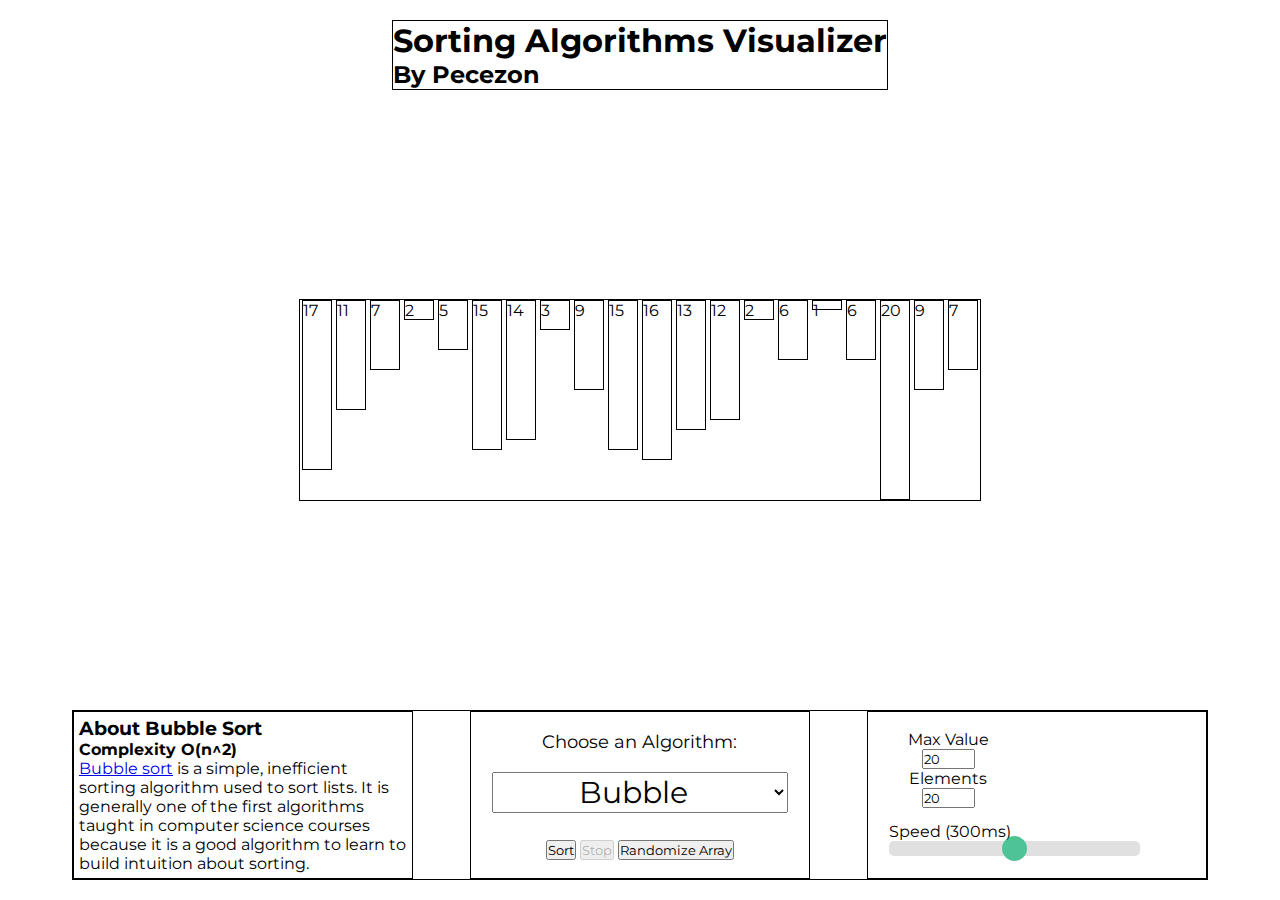
<file: index.html>
<!DOCTYPE html>
<html lang="en">
<head>
    <meta charset="UTF-8">
    <meta name="viewport" content="width=device-width, initial-scale=1.0">
    <link rel="stylesheet" href="style.css">
    <link rel="preconnect" href="https://fonts.googleapis.com">
    <link rel="preconnect" href="https://fonts.gstatic.com" crossorigin>
    <link href="https://fonts.googleapis.com/css2?family=Montserrat&display=swap" rel="stylesheet">
    <title>Sorting Algorithms Visualizer</title>
</head>
<body>
    <div class="container">

        <header>
            <h1>Sorting Algorithms Visualizer</h1>
            <h2>By Pecezon</h2>
        </header>

        <div class="bars-container" id="bars-container"></div>

        <div class="buttons-container">

            <div class="btns">
                <div id="insertionSortInfo" class="info">
                    <h3>About Insertion Sort</h3>
                    <b>Complexity O(n^2)</b>
                    <p>The <a href="https://brilliant.org/wiki/insertion/">insertion sort</a> algorithm iterates through an input array and removes one element per iteration, finds the place the element belongs in the array, and then places it there. This process grows a sorted list from left to right. </p>
                </div>
                <div id="bubbleSortInfo" class="info">
                    <h3>About Bubble Sort</h3>
                    <b>Complexity O(n^2)</b>
                    <p><a href="https://brilliant.org/wiki/bubble-sort/">Bubble sort</a> is a simple, inefficient sorting algorithm used to sort lists. It is generally one of the first algorithms taught in computer science courses because it is a good algorithm to learn to build intuition about sorting.</p>
                </div>
                <div id="selectionSortInfo" class="info">
                    <h3>About Selection Sort</h3>
                    <b>Complexity O(n^2)</b>
                    <p>The <a href="https://www.geeksforgeeks.org/selection-sort/">Selection Sort</a>  repeatedly selects the smallest (or largest) element from the unsorted portion of the list and swaps it with the first element of the unsorted part. This process is repeated for the remaining unsorted portion until the entire list is sorted. </p>
                </div>
                <div id="mergeSortInfo" class="info">
                    <h3>About Merge Sort</h3>
                    <b>Complexity O(nlogn)</b>
                    <p>The <a href="https://brilliant.org/wiki/merge/">merge sort</a> algorithm focuses on how to merge together two pre-sorted arrays such that the resulting array is also sorted. Mergesort can be implemented either recursively or iteratively.</p>
                </div>
                <div id="heapSortInfo" class="info">
                    <h3>About Heap Sort</h3>
                    <b>Complexity O(nlogn)</b>
                    <p>The binary heap data structure allows the <a href="https://brilliant.org/wiki/heap-sort/">heapsort</a> algorithm to take advantage of the heap's heap properties and the heapsort algorithm makes use of the efficient running time for inserting to and deleting from the heap.</p>
                </div>
                <div id="quickSortInfo" class="info">
                    <h3>About Quick Sort</h3>
                    <b>Complexity O(n^2)</b>
                    <p><a href="https://brilliant.org/wiki/quick-sort/">Quicksort</a> uses divide and conquer to sort an array. Divide and conquer is a technique used for breaking algorithms down into subproblems, solving the subproblems, and then combining the results back together to solve the original problem.</p>
                </div>

            </div>

            <div class="btns" id="middle">

                <div style="display: flex; flex-direction: column; width: 90%; justify-content: center;">
                    <label for="algos" style="text-align: center; font-size: 18px;">Choose an Algorithm:</label>
                    <br>
                    <select id="algos" name="algos" onchange="cambio()">
                        <option value="insertion">Insertion</option>
                        <option value="bubble" selected>Bubble</option>
                        <option value="selection">Selection</option>
                        <option value="merge">Merge</option>
                        <option value="heap">Heap</option>
                        <option value="quick">Quick</option>
                    </select>
                </div>

                <div>
                    <button id="sort-btn" onclick="algoritmoActual(unsortedArray), disableButtons()">Sort</button>
                    <button id="stop" onclick="stopVal = true" disabled>Stop</button>
                    <button id="randomize-array-btn" onclick="enableButtons()">Randomize Array</button>
                </div>
            </div>

            <div class="btns" id="last" style="display: flex;flex-direction: column; align-items: center; justify-content: space-evenly;">
                <!--Elements & Max Values Input-->
                <div style="width: 90%;" style="display: flex;flex-direction: row; align-items: center; justify-content: space-evenly;">
                    <div style="display: flex;flex-direction: column; align-items: center; justify-content: space-evenly; width: 40%;">
                        <label for="maxVal">Max Value</label>
                        <input type="number" id="maxVal" name="maxVal" min="1" max="75" value="20" onchange="valChange()">
                    </div>
                    <div style="display: flex;flex-direction: column; align-items: center; justify-content: space-evenly; width: 40%;">
                        <label for="elements">Elements</label>
                        <input type="number" id="elements" name="elements" min="1" max="50" value= "20" onchange="valChange()"> 
                    </div>
                </div>
                <!--Speed Controler-->
                <div style="width: 90%;">
                    <label for="speed" id="speedLabel">Speed (300ms)</label>
                    <input type="range" id="speed" name="speed" min="100" max="500" step="100" value="300" onchange="speedChange()">
                </div>
            </div>
        </div>
    </div>


    <script src="script.js"></script>
</body>
</html>
</file>
<file: style.css>
*{
    padding: 0;
    margin: 0;
    box-sizing: border-box;
    font-family: 'Montserrat', sans-serif;
}

.container{
    max-width: 100vw;
    height: 100vh;
    width: 90%;
    margin: 0 auto;
    display: flex;
    flex-direction: column;
    align-items: center;
    justify-content: space-between;
    padding: 20px 8px;
}

header{
    border: 1px solid black;
}

.bars-container{
    display: flex;
    flex-direction: row;
    border: 1px solid black;
}

.bar{
    width: 30px;
    border: 1px solid black;
    margin: 0 2px;
    transition: height 0.5s ease-in-out;
}

.buttons-container{
    width: 100%;
    display: flex;
    border: 1px solid black;
    justify-content: space-between;
}

.btns{
    width: 30%;
    border: 1px solid black;
    padding: 5px;
}

.info{
    display: none;
}


#middle{
    display: flex;
    align-items: center;
    flex-direction: column;
    justify-content: space-around;
}

#algos{
    size: 100%;
    text-align: center;
    font-size: 30px;
}


#speed {
    -webkit-appearance: none;
    width: 85%;
    height: 15px;
    border-radius: 5px;  
    background: #d3d3d3;
    outline: none;
    opacity: 0.7;
    -webkit-transition: .2s;
    transition: opacity .2s;
}
  
#speed::-webkit-slider-thumb {
    -webkit-appearance: none;
    appearance: none;
    width: 25px;
    height: 25px;
    border-radius: 50%; 
    background: #04AA6D;
    cursor: pointer;
}
  
#speed::-moz-range-thumb {
    width: 25px;
    height: 25px;
    border-radius: 50%;
    background: #04AA6D;
    cursor: pointer;
}
</file>
